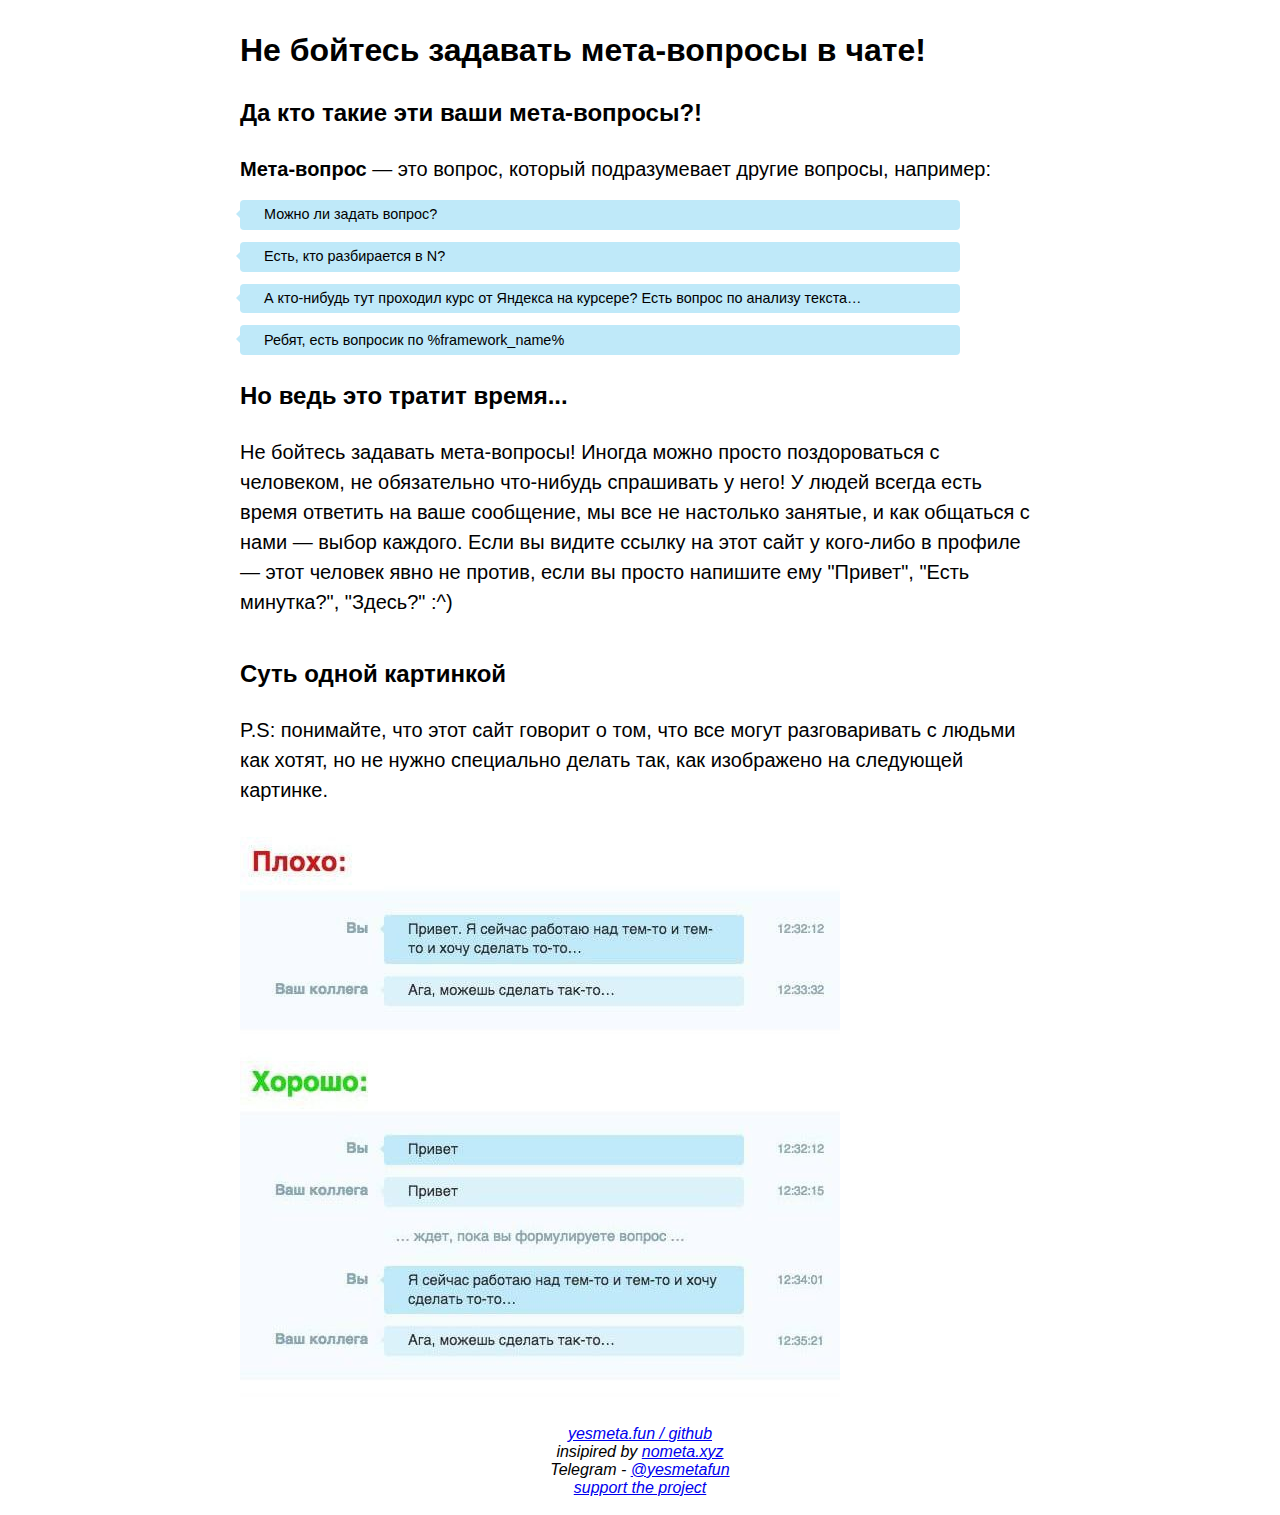
<file: index.html>
<!DOCTYPE html>
<html>
    <head>
        <title>
            yesmeta
        </title>
        <link rel="stylesheet" href="style.css">
        <meta charest="utf-8">
    </head>
    <body>
        <main>
            <h1 id="header">
                Не бойтесь задавать мета-вопросы в чате!
            </h1>
            <h2>
                Да кто такие эти ваши мета-вопросы?!
            </h2>
            <p>
                <b>
                    Мета-вопрос
                </b>
                — это вопрос, который подразумевает другие вопросы, например:
            </p>
            <div id="questions">
                <div class="question">
                    <div class="content">
                        Можно ли задать вопрос?
                    </div>
                </div>
                <div class="question">
                    <div class="content">
                        Есть, кто разбирается в N?
                    </div>
                </div>
                <div class="question">
                    <div class="content">
                        А кто-нибудь тут проходил курс от Яндекса на курсере? Есть вопрос по анализу текста…
                    </div>
                </div>
                <div class="question">
                    <div class="content">
                        Ребят, есть вопросик по %framework_name%
                    </div>
                </div>
            </div>
            <h2>
                Но ведь это тратит время...
            </h2>
            <p>
                Не бойтесь задавать мета-вопросы! Иногда можно просто поздороваться с человеком, 
                не обязательно что-нибудь спрашивать у него!
                У людей всегда есть время ответить на ваше сообщение, мы все не настолько занятые,
                и как общаться с нами — выбор каждого.
                Если вы видите ссылку на этот сайт у кого-либо в 
                профиле — этот человек явно не против, если вы просто 
                напишите ему "Привет", "Есть минутка?", "Здесь?" :^)
            </p>
            <h2>
                Суть одной картинкой
            </h2>
            <p>
                P.S: понимайте, что этот сайт говорит о том, что все могут разговаривать с людьми как хотят,
                но не нужно специально делать так, как изображено на следующей картинке.
            </p>
            <img src="image.png">
        </main>
        <footer>
            <i>
                <a href="http://yesmeta.fun">
                    yesmeta.fun /
                </a>
                <a href="http://github.com/strokegmd/yesmeta">
                    github
                </a><br>
                <p>
                    insipired by
                    <a href="http://nometa.xyz">
                        nometa.xyz
                    </a>
                </p><br>
                <p>
                    Telegram - 
                    <a href="http://t.me/yesmetafun">
                        @yesmetafun
                    </a>
                </p><br>
                <a href="donate.html">
                    support the project
                </a>
            </i><br>
        </footer><br>
    </body>
</html>
</file>
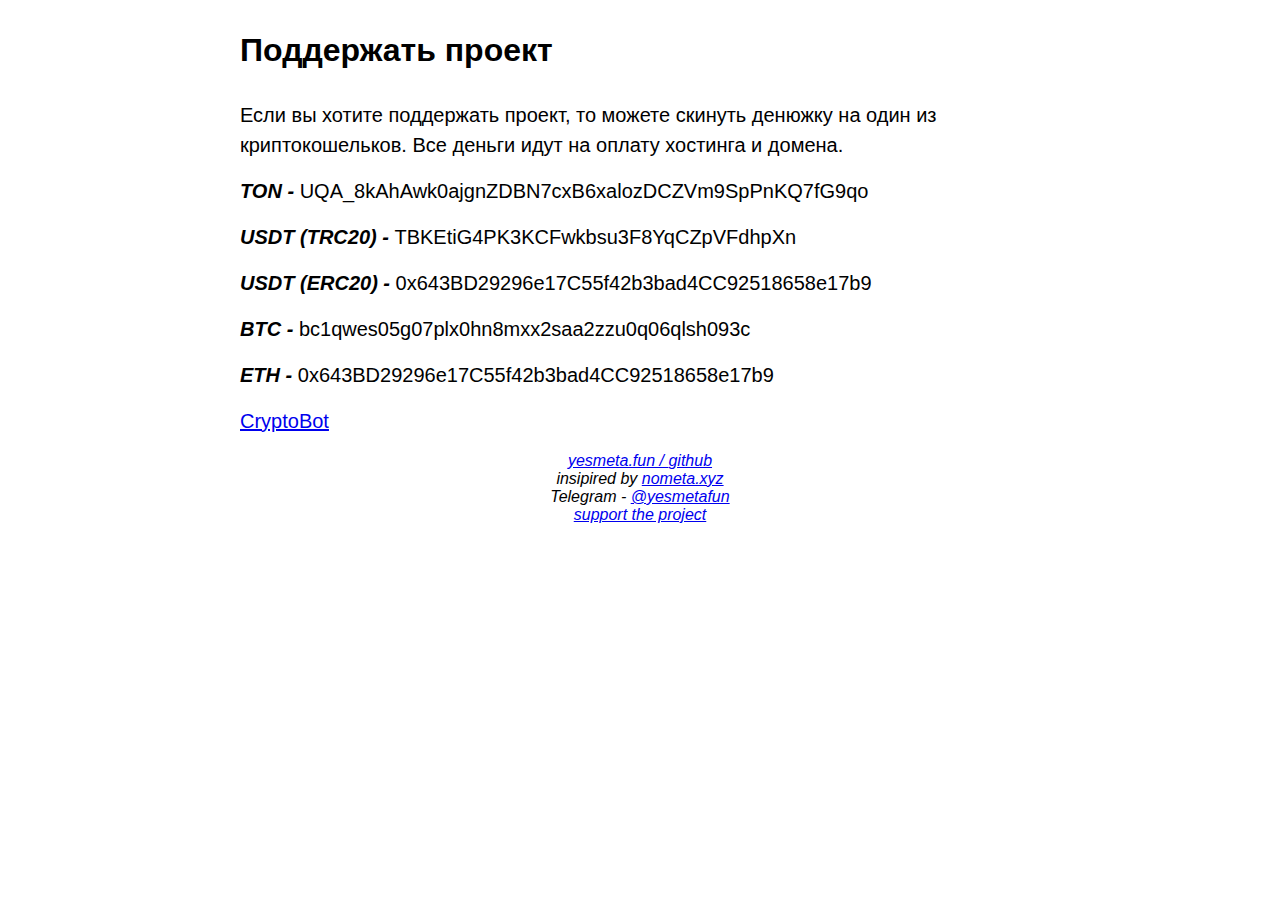
<file: donate.html>
<!DOCTYPE html>
<html>
    <head>
        <title>
            yesmeta
        </title>
        <link rel="stylesheet" href="style.css">
        <meta charest="utf-8">
    </head>
    <body>
        <main>
            <h1>
                Поддержать проект
            </h1>
            <p>
                Если вы хотите поддержать проект,
                то можете скинуть денюжку на один из
                криптокошельков. Все деньги идут
                на оплату хостинга и домена.
            </p>
            <p>
                <i>
                    <b>
                        TON -
                    </b>
                </i>
                UQA_8kAhAwk0ajgnZDBN7cxB6xalozDCZVm9SpPnKQ7fG9qo
            </p>
            <p>
                <i>
                    <b>
                        USDT (TRC20) -
                    </b>
                </i>
                TBKEtiG4PK3KCFwkbsu3F8YqCZpVFdhpXn
            </p>
            <p>
                <i>
                    <b>
                        USDT (ERC20) -
                    </b>
                </i>
                0x643BD29296e17C55f42b3bad4CC92518658e17b9
            </p>
            <p>
                <i>
                    <b>
                        BTC - 
                    </b>
                </i>
                bc1qwes05g07plx0hn8mxx2saa2zzu0q06qlsh093c
            </p>
            <p>
                <i>
                    <b>
                        ETH - 
                    </b>
                </i>
                0x643BD29296e17C55f42b3bad4CC92518658e17b9
            </p>
            <a href="https://t.me/send?start=IVgukqH3IpuJ">
                CryptoBot
            </a>
        </main>
        <footer>
            <i>
                <a href="http://yesmeta.fun">
                    yesmeta.fun /
                </a>
                <a href="http://github.com/strokegmd/yesmeta">
                    github
                </a><br>
                <p>
                    insipired by
                    <a href="http://nometa.xyz">
                        nometa.xyz
                    </a>
                </p><br>
                <p>
                    Telegram - 
                    <a href="http://t.me/yesmetafun">
                        @yesmetafun
                    </a>
                </p><br>
                <a href="donate.html">
                    support the project
                </a><br>
            </i>
        </footer>
    </body>
</html>
</file>
<file: style.css>
* {
    margin: 0;
    padding: 0;
    font-family: sans-serif;
}

main {
    width: 50rem;
    margin: 0 auto 1rem auto;
    font-size: 1.25rem;
    line-height: 1.5em;
}

h1 {
    margin: 2rem 0;
    font-size: 2rem;
    line-height: 1.125em;
}

h2 {
    margin: 1.75rem 0;
    font-size: 1.75rem;
    line-height: 1.075em;
    font-size: 24px;
}

p {
    padding-bottom: 1rem;
}

.question {
    font-size: 0.9rem;
    line-height: 1.325em;
    margin-bottom: 0.75rem;
  }
  .question:last-child {
    margin-bottom: 0;
  }
  .question .content {
    position: relative;
    padding: 0.337rem 1.5rem;
    margin: 0 5rem 0 0;
    border-radius: 0.25rem;
  }
  .question .content::before {
    position: absolute;
    display: block;
    content: '';
    left: -0.25rem;
    top: 0.625rem;
    width: 0;
    height: 0;
    border-top: 0.25rem solid transparent;
    border-bottom: 0.25rem solid transparent;
  
    border-right: 0.25rem solid;
  }
  .question .content {
    background: #bfe9f9;
  }
  .question .content::before {
    border-right-color: #bfe9f9;
  }

footer {
    text-align: center;
}

a {
    display: inline;
}

footer p {
    display: inline;
}
</file>
